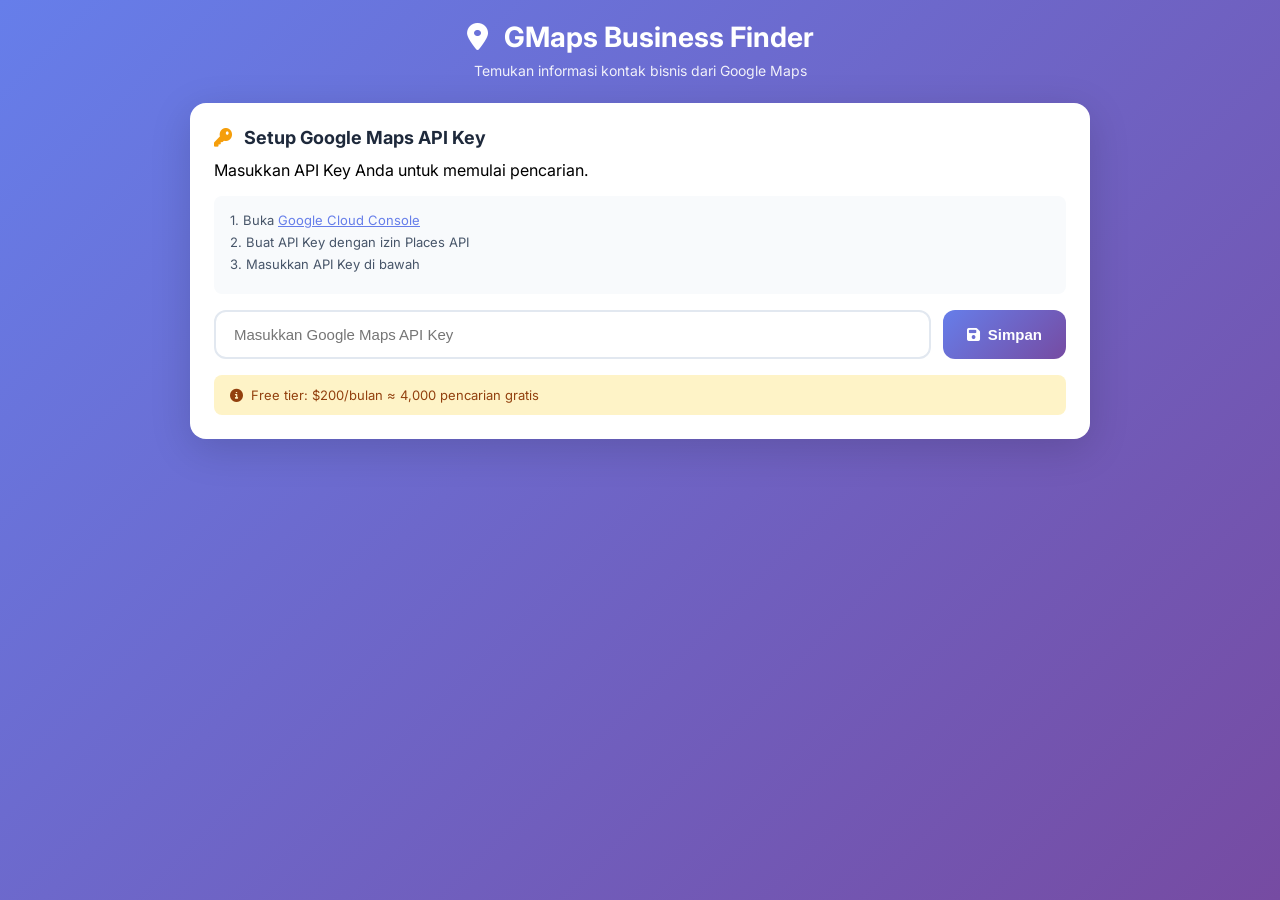
<file: gmaps-business-finder/index.html>
<!DOCTYPE html>
<html lang="id">
<head>
    <meta charset="UTF-8">
    <meta name="viewport" content="width=device-width, initial-scale=1.0">
    <title>GMaps Business Finder - Cari Bisnis & Nomor HP</title>
    <link rel="preconnect" href="https://fonts.googleapis.com">
    <link rel="preconnect" href="https://fonts.gstatic.com" crossorigin>
    <link rel="stylesheet" href="https://fonts.googleapis.com/css2?family=Inter:wght@400;500;600;700&display=swap">
    <link rel="stylesheet" href="https://cdnjs.cloudflare.com/ajax/libs/font-awesome/6.4.0/css/all.min.css">
    <link rel="stylesheet" href="style.css">
</head>
<body>
    <div class="container">
        <!-- Header -->
        <header class="header">
            <div class="logo">
                <i class="fas fa-map-marker-alt"></i>
                <span>GMaps Business Finder</span>
            </div>
            <p class="subtitle">Temukan informasi kontak bisnis dari Google Maps</p>
        </header>

        <!-- API Key Setup -->
        <div id="apiKeySetup" class="card setup-card">
            <h3><i class="fas fa-key"></i> Setup Google Maps API Key</h3>
            <p>Masukkan API Key Anda untuk memulai pencarian.</p>
            <div class="setup-steps">
                <p>1. Buka <a href="https://console.cloud.google.com/apis/credentials" target="_blank">Google Cloud Console</a></p>
                <p>2. Buat API Key dengan izin Places API</p>
                <p>3. Masukkan API Key di bawah</p>
            </div>
            <div class="input-group">
                <input type="text" id="apiKeyInput" placeholder="Masukkan Google Maps API Key">
                <button onclick="saveApiKey()"><i class="fas fa-save"></i> Simpan</button>
            </div>
            <div class="info-box">
                <i class="fas fa-info-circle"></i>
                Free tier: $200/bulan ≈ 4,000 pencarian gratis
            </div>
        </div>

        <!-- Search Box -->
        <div id="searchSection" class="card" style="display: none;">
            <div class="search-box">
                <input type="text" id="searchInput" placeholder="Cari bisnis... (contoh: restoran di Jakarta)">
                <button id="searchBtn" onclick="searchBusinesses()"><i class="fas fa-search"></i> Cari</button>
            </div>
            
            <div class="filters">
                <button class="filter-btn active" data-type="all" onclick="setTypeFilter('all', this)">Semua</button>
                <button class="filter-btn" data-type="restaurant" onclick="setTypeFilter('restaurant', this)">🍽️ Restoran</button>
                <button class="filter-btn" data-type="cafe" onclick="setTypeFilter('cafe', this)">☕ Cafe</button>
                <button class="filter-btn" data-type="store" onclick="setTypeFilter('store', this)">🛒 Toko</button>
                <button class="filter-btn" data-type="hospital" onclick="setTypeFilter('hospital', this)">🏥 Klinik</button>
                <button class="filter-btn" data-type="pharmacy" onclick="setTypeFilter('pharmacy', this)">💊 Apotek</button>
                <button class="filter-btn" data-type="bank" onclick="setTypeFilter('bank', this)">🏦 Bank</button>
            </div>
        </div>

        <!-- Loading -->
        <div id="loading" class="loading" style="display: none;">
            <div class="spinner"></div>
            <p>Mencari bisnis...</p>
        </div>

        <!-- Error -->
        <div id="error" class="error" style="display: none;"></div>

        <!-- Results -->
        <div id="results"></div>

        <!-- Pagination -->
        <div id="pagination" class="pagination" style="display: none;"></div>

        <!-- Saved Contacts -->
        <div id="savedContacts" class="card" style="display: none;">
            <h3><i class="fas fa-bookmark"></i> Kontak Tersimpan</h3>
            <div id="savedList"></div>
        </div>
    </div>

    <script src="app.js"></script>
</body>
</html>
</file>
<file: gmaps-business-finder/style.css>
* {
    margin: 0;
    padding: 0;
    box-sizing: border-box;
}

body {
    font-family: 'Inter', sans-serif;
    background: linear-gradient(135deg, #667eea 0%, #764ba2 100%);
    min-height: 100vh;
    padding: 20px;
}

.container {
    max-width: 900px;
    margin: 0 auto;
}

.header {
    text-align: center;
    color: white;
    margin-bottom: 24px;
}

.logo {
    font-size: 28px;
    font-weight: 700;
    margin-bottom: 8px;
}

.logo i {
    margin-right: 10px;
}

.subtitle {
    opacity: 0.9;
    font-size: 14px;
}

.card {
    background: white;
    border-radius: 16px;
    padding: 24px;
    margin-bottom: 20px;
    box-shadow: 0 10px 40px rgba(0,0,0,0.15);
}

.setup-card h3 {
    color: #1e293b;
    margin-bottom: 12px;
    font-size: 18px;
}

.setup-card h3 i {
    color: #f59e0b;
    margin-right: 8px;
}

.setup-steps {
    background: #f8fafc;
    border-radius: 8px;
    padding: 16px;
    margin: 16px 0;
    font-size: 13px;
    color: #475569;
}

.setup-steps p {
    margin-bottom: 6px;
}

.setup-steps a {
    color: #667eea;
}

.input-group {
    display: flex;
    gap: 12px;
    margin-bottom: 16px;
}

.input-group input {
    flex: 1;
    padding: 14px 18px;
    border: 2px solid #e2e8f0;
    border-radius: 12px;
    font-size: 15px;
    transition: all 0.3s;
}

.input-group input:focus {
    outline: none;
    border-color: #667eea;
    box-shadow: 0 0 0 3px rgba(102,126,234,0.15);
}

.input-group button {
    padding: 14px 24px;
    background: linear-gradient(135deg, #667eea, #764ba2);
    color: white;
    border: none;
    border-radius: 12px;
    font-size: 15px;
    font-weight: 600;
    cursor: pointer;
    display: flex;
    align-items: center;
    gap: 8px;
    transition: all 0.3s;
}

.input-group button:hover {
    transform: translateY(-2px);
    box-shadow: 0 6px 20px rgba(102,126,234,0.4);
}

.info-box {
    background: #fef3c7;
    color: #92400e;
    padding: 12px 16px;
    border-radius: 8px;
    font-size: 13px;
    display: flex;
    align-items: center;
    gap: 8px;
}

.search-box {
    display: flex;
    gap: 12px;
    margin-bottom: 16px;
}

.search-box input {
    flex: 1;
    padding: 16px 20px;
    border: 2px solid #e2e8f0;
    border-radius: 12px;
    font-size: 16px;
    transition: all 0.3s;
}

.search-box input:focus {
    outline: none;
    border-color: #667eea;
    box-shadow: 0 0 0 3px rgba(102,126,234,0.15);
}

.search-box button {
    padding: 16px 32px;
    background: linear-gradient(135deg, #667eea, #764ba2);
    color: white;
    border: none;
    border-radius: 12px;
    font-size: 16px;
    font-weight: 600;
    cursor: pointer;
    display: flex;
    align-items: center;
    gap: 8px;
    transition: all 0.3s;
}

.search-box button:hover {
    transform: translateY(-2px);
    box-shadow: 0 6px 20px rgba(102,126,234,0.4);
}

.search-box button:disabled {
    opacity: 0.6;
    cursor: not-allowed;
    transform: none;
}

.filters {
    display: flex;
    gap: 8px;
    flex-wrap: wrap;
}

.filter-btn {
    padding: 8px 16px;
    background: #f1f5f9;
    border: 2px solid transparent;
    border-radius: 20px;
    font-size: 13px;
    cursor: pointer;
    transition: all 0.3s;
}

.filter-btn:hover, .filter-btn.active {
    background: rgba(102,126,234,0.1);
    border-color: #667eea;
    color: #667eea;
}

.loading {
    text-align: center;
    padding: 60px 20px;
    color: white;
}

.spinner {
    width: 50px;
    height: 50px;
    border: 4px solid rgba(255,255,255,0.3);
    border-top-color: white;
    border-radius: 50%;
    animation: spin 1s linear infinite;
    margin: 0 auto 16px;
}

@keyframes spin {
    to { transform: rotate(360deg); }
}

.error {
    background: rgba(239,68,68,0.9);
    color: white;
    padding: 16px 20px;
    border-radius: 12px;
    margin-bottom: 16px;
    display: flex;
    align-items: center;
    gap: 12px;
}

.results-header {
    display: flex;
    justify-content: space-between;
    align-items: center;
    margin-bottom: 16px;
    color: white;
}

.results-count {
    font-size: 14px;
    opacity: 0.9;
}

.export-btn {
    padding: 10px 20px;
    background: #10b981;
    color: white;
    border: none;
    border-radius: 8px;
    cursor: pointer;
    display: flex;
    align-items: center;
    gap: 8px;
    font-size: 14px;
    font-weight: 500;
    transition: all 0.3s;
}

.export-btn:hover {
    background: #059669;
    transform: translateY(-2px);
}

.business-card {
    background: white;
    border-radius: 16px;
    padding: 20px;
    margin-bottom: 16px;
    box-shadow: 0 4px 20px rgba(0,0,0,0.1);
    transition: all 0.3s;
    position: relative;
}

.business-card:hover {
    transform: translateY(-4px);
    box-shadow: 0 12px 40px rgba(0,0,0,0.15);
}

.business-name {
    font-size: 18px;
    font-weight: 700;
    color: #1e293b;
    margin-bottom: 8px;
}

.business-rating {
    display: flex;
    align-items: center;
    gap: 8px;
    margin-bottom: 12px;
}

.stars {
    color: #fbbf24;
}

.rating-text {
    color: #64748b;
    font-size: 14px;
}

.status-badge {
    padding: 4px 10px;
    border-radius: 20px;
    font-size: 12px;
    font-weight: 600;
}

.status-open {
    background: rgba(16,185,129,0.1);
    color: #10b981;
}

.status-closed {
    background: rgba(239,68,68,0.1);
    color: #ef4444;
}

.business-info {
    display: flex;
    flex-direction: column;
    gap: 10px;
}

.info-row {
    display: flex;
    align-items: flex-start;
    gap: 12px;
    color: #475569;
    font-size: 14px;
}

.info-row i {
    width: 20px;
    color: #667eea;
    margin-top: 2px;
}

.phone-link {
    color: #10b981;
    text-decoration: none;
    font-weight: 600;
    display: inline-flex;
    align-items: center;
    gap: 8px;
}

.phone-link:hover {
    text-decoration: underline;
}

.copy-btn {
    padding: 4px 10px;
    background: #e2e8f0;
    border: none;
    border-radius: 6px;
    cursor: pointer;
    font-size: 12px;
    transition: all 0.3s;
}

.copy-btn:hover {
    background: #cbd5e1;
}

.actions-row {
    display: flex;
    gap: 8px;
    margin-top: 16px;
    flex-wrap: wrap;
}

.action-btn {
    display: inline-flex;
    align-items: center;
    gap: 6px;
    padding: 8px 16px;
    border-radius: 8px;
    text-decoration: none;
    font-size: 13px;
    font-weight: 500;
    cursor: pointer;
    border: none;
    transition: all 0.3s;
}

.maps-btn {
    background: rgba(102,126,234,0.1);
    color: #667eea;
}

.maps-btn:hover {
    background: rgba(102,126,234,0.2);
}

.save-btn {
    background: rgba(16,185,129,0.1);
    color: #10b981;
}

.save-btn:hover {
    background: rgba(16,185,129,0.2);
}

.saved-badge {
    position: absolute;
    top: 12px;
    right: 12px;
    padding: 4px 12px;
    background: linear-gradient(135deg, #10b981, #059669);
    color: white;
    border-radius: 20px;
    font-size: 12px;
    font-weight: 600;
}

.empty-state {
    text-align: center;
    padding: 60px 20px;
    color: white;
    opacity: 0.8;
}

.empty-state i {
    font-size: 48px;
    margin-bottom: 16px;
    opacity: 0.5;
}

.empty-state h3 {
    font-size: 18px;
    margin-bottom: 8px;
}

.pagination {
    display: flex;
    justify-content: center;
    gap: 8px;
    margin-top: 24px;
}

.page-btn {
    padding: 10px 16px;
    background: rgba(255,255,255,0.2);
    color: white;
    border: none;
    border-radius: 8px;
    cursor: pointer;
    font-weight: 600;
    transition: all 0.3s;
}

.page-btn:hover, .page-btn.active {
    background: white;
    color: #667eea;
}

.toast {
    position: fixed;
    bottom: 20px;
    left: 50%;
    transform: translateX(-50%) translateY(100px);
    padding: 14px 24px;
    border-radius: 12px;
    color: white;
    font-weight: 500;
    z-index: 1000;
    opacity: 0;
    transition: all 0.3s;
}

.toast.show {
    transform: translateX(-50%) translateY(0);
    opacity: 1;
}

.toast.success {
    background: #10b981;
}

.toast.error {
    background: #ef4444;
}

.toast.info {
    background: #667eea;
}

@media (max-width: 640px) {
    .search-box {
        flex-direction: column;
    }
    
    .input-group {
        flex-direction: column;
    }
    
    .results-header {
        flex-direction: column;
        gap: 12px;
    }
}
</file>
